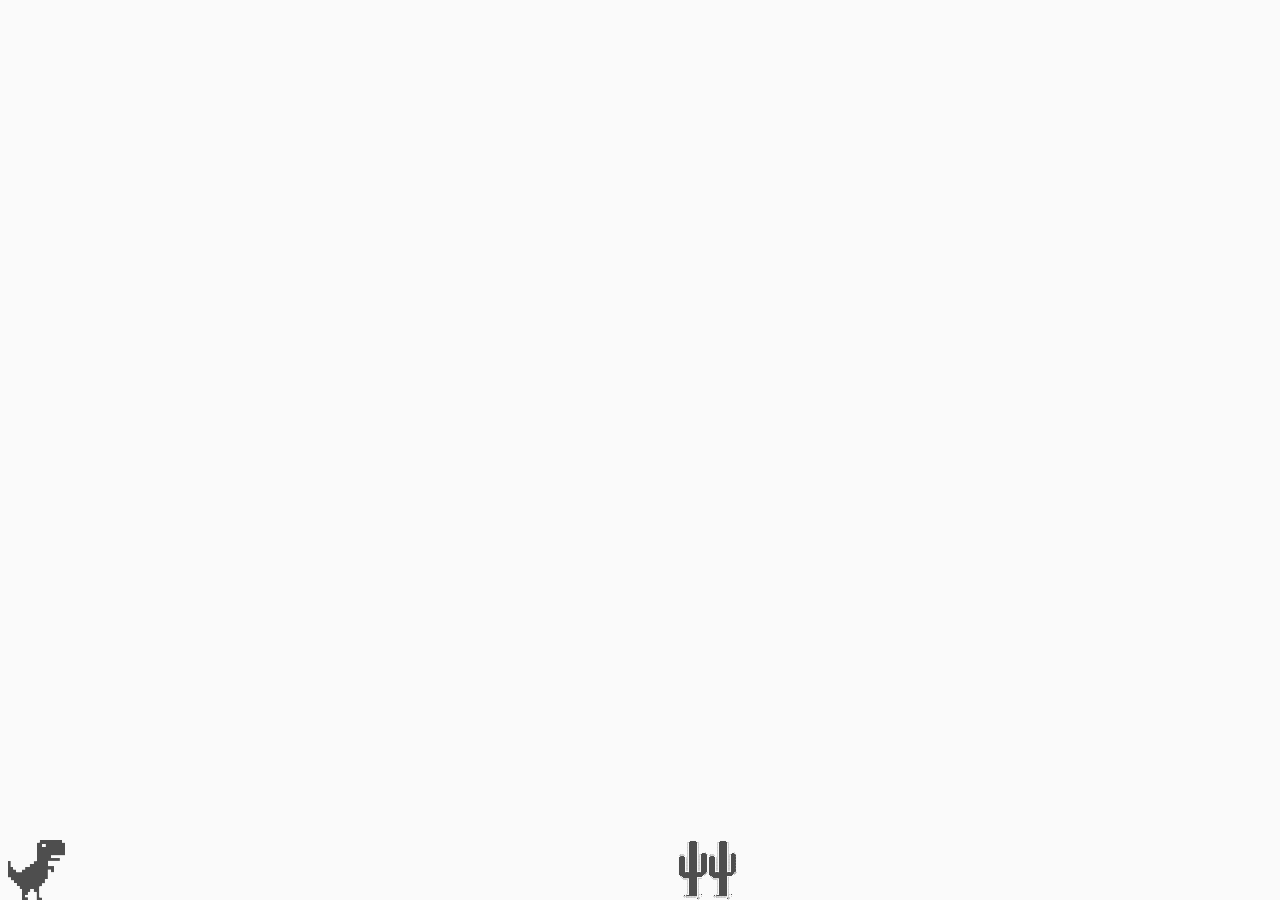
<file: Dino Run/index.html>
<!DOCTYPE html>
<html lang="en">
<head>
    <meta charset="UTF-8">
    <meta http-equiv="X-UA-Compatible" content="IE=edge">
    <meta name="viewport" content="width=device-width, initial-scale=1.0">
    <title>Dino Game</title>
    <link rel="stylesheet" href="style.css"><link>
    <script src="script.js" charset="UTF-8" defer></script>
</head>
<body>
    <div class="background">
      <div class="dino"></div>
    </div>
</body>
</html>
</file>
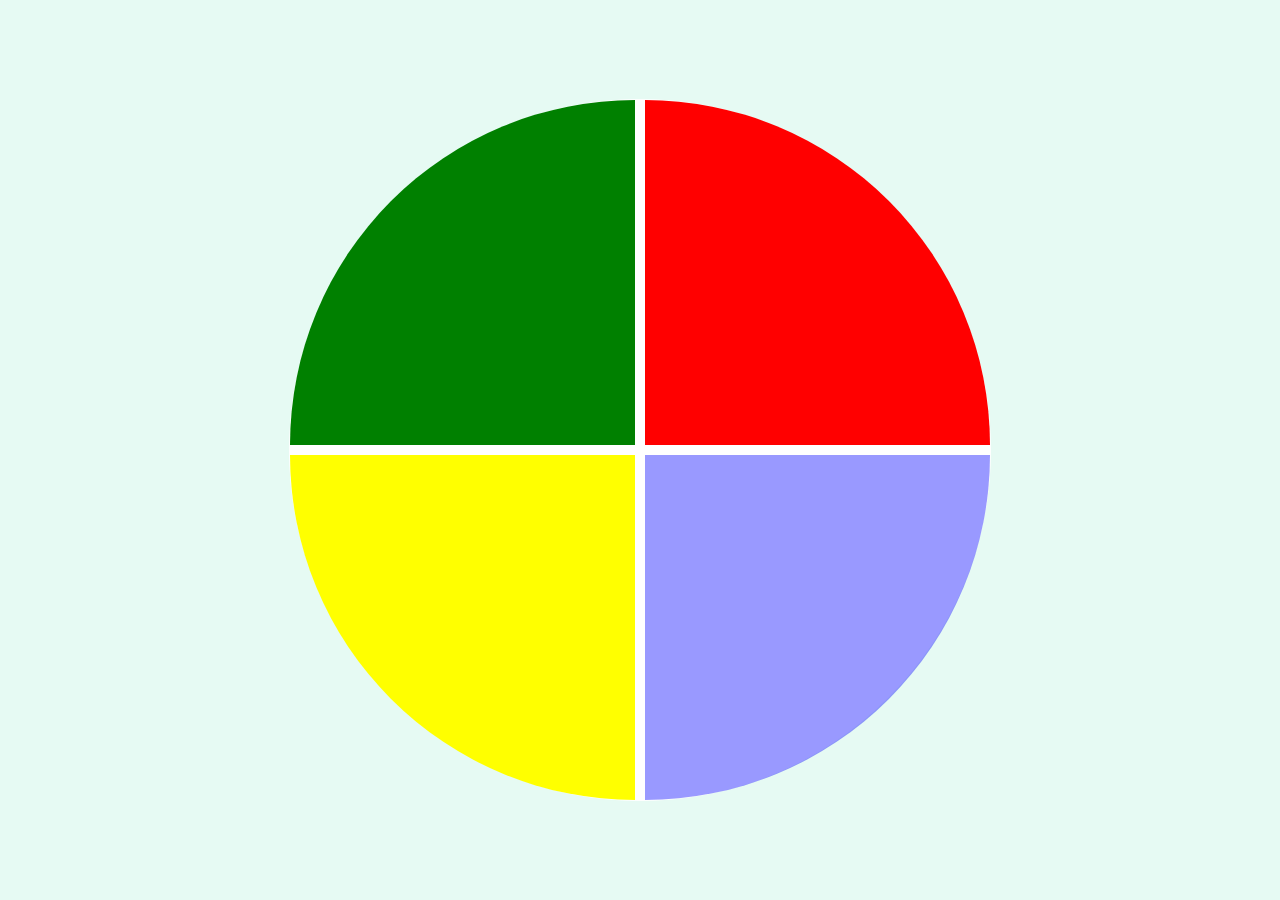
<file: G-Nius/index.html>
<!DOCTYPE html>
<html lang="en">
<head>
    <meta charset="UTF-8">
    <meta name="viewport" content="width=device-width, initial-scale=1.0">
    <link rel="stylesheet" href="style.css">
    <title>Genius</title>
</head>
<body>
    <div class="main-game">
        <div class="genius">
            <div class="blue"></div>
            <div class="yellow"></div>
            <div class="red"></div>
            <div class="green"></div>
        </div>
    </body>
    <script type="text/javascript" src="script.js"></script>    
</body>
</html>
</file>
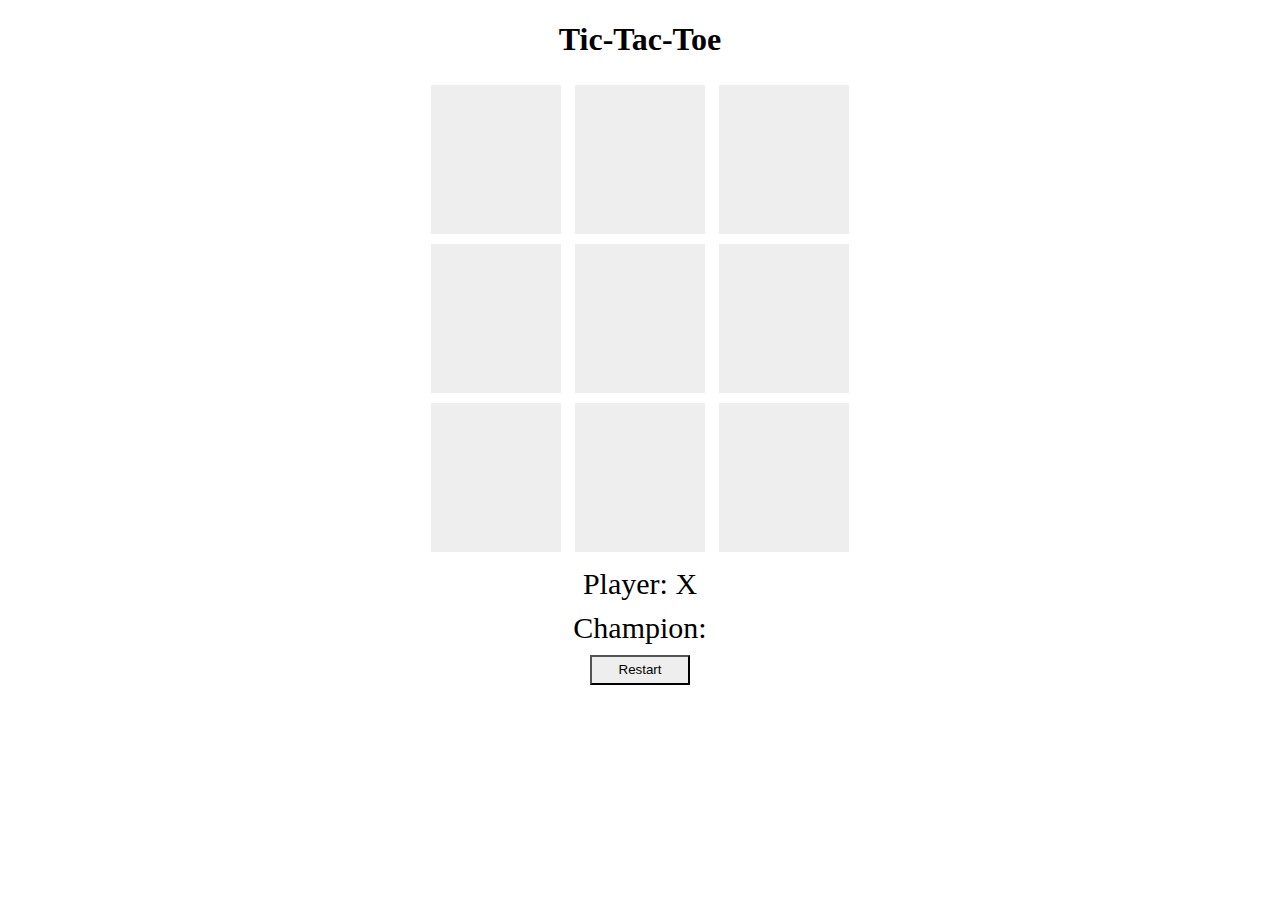
<file: Tic-Tac-Toe.html/index.html>
<!DOCTYPE html>
<html lang="en">
    
<head>
    <title>Tic-Tac-Toe</title>
    <meta charset="UTF-8">
    <link rel="stylesheet" href="style.css"> 

</head>
<body>
<h1>
    Tic-Tac-Toe
</h1>

<div>
    <div id="1" class="quadrado" onclick="escolherQuadrado(this.id)">-</div>
    <div id="2" class="quadrado" onclick="escolherQuadrado(this.id)">-</div>
    <div id="3" class="quadrado" onclick="escolherQuadrado(this.id)">-</div>
</div>

<div>
    <div id="4" class="quadrado" onclick="escolherQuadrado(this.id)">-</div>
    <div id="5" class="quadrado" onclick="escolherQuadrado(this.id)">-</div>
    <div id="6" class="quadrado" onclick="escolherQuadrado(this.id)">-</div>
</div>

<div>
    <div id="7" class="quadrado" onclick="escolherQuadrado(this.id)">-</div>
    <div id="8" class="quadrado" onclick="escolherQuadrado(this.id)">-</div>
    <div id="9" class="quadrado" onclick="escolherQuadrado(this.id)">-</div>
</div>

<div class="jogador">
    <label>
        Player:
    </label>
    <label id="jogador-selecionado">

    </label>
</div>

<div class="vencedor">
    <label>
        Champion:
    </label>
    <label id="vencedor-selecionado">
    
    </label>
</div>

<div class="button">
    <button>
        Restart
    </button>
</div>
    
</body>

<script src= "velha.js"></script>

</html>
</file>
<file: Dino Run/style.css>
body {
    background: #fafafa;
}

.dino {
    width: 60px;
    height: 60px;
    background-image: url(dino.png);
    position: absolute; 
    bottom: 0;
}

.cactus {
    position: absolute;
    width: 60px;
    height: 60px;
    bottom: 0;
    background-image: url(cactus.png);     
}

.game-over {
    text-align: center;
    color: #666666;
    margin-top: 50px;
    font-family: arial;
}

@keyframes slideright {
    from{
        background-position: 70000%;
    }

    to {
        background-position: 0;
    }
}

.background {
    position: absolute;
    bottom: 0;
    background-image: url(background.png);
    background-repeat: repeat-x;
    animation: slideright 600$ infinite linear;
    width: 100%
    height: 200px
}
</file>
<file: G-Nius/style.css>
body {
    margin:0;
    background-color:  rgb(230, 250, 243);
}

.main-game {
    height: 100vh;
    width: 100vw;
    display: flex;
    justify-content: center;
    align-items: center;
}

.genius {
    display: grid;
    grid-template-areas: 'verde vermelho'
    'amarelo azul';
    grid-gap: 10px;
    border: 1px solid #ffffff;
    background-color: #ffffff;
    border-radius: 100%;
    width: 700px;
    height: 700px;
}

.blue {
    grid-area: azul;
    background-color: blue;
    border-bottom-right-radius: 100%;
}  

.red {
    grid-area: vermelho;
    background-color: red;
    border-top-right-radius: 100%;
}

.yellow {
    grid-area: amarelo;
    background-color: yellow;
    border-bottom-left-radius: 100%;
}

.green {
    grid-area: verde;
    background-color: green;
    border-top-left-radius: 100%;
}

.selected {
     opacity: 0.4;
}
</file>
<file: Tic-Tac-Toe.html/style.css>
body {
    text-align: center;
}

.quadrado {
    text-align: center;
    width: 50px;
    background: #eee;
    display: inline-block;
    padding: 40px;
    font-size: 60px;
    margin: 5px;
    cursor: pointer;
    color: #eee;
}

.jogador, .vencedor {
    font-size: 30px;
    margin-top: 10px;
}

button {
    margin-top: 10px;
    width: 100px;
    height: 30px;
    background: #eee;
    cursor: pointer;
}
</file>
